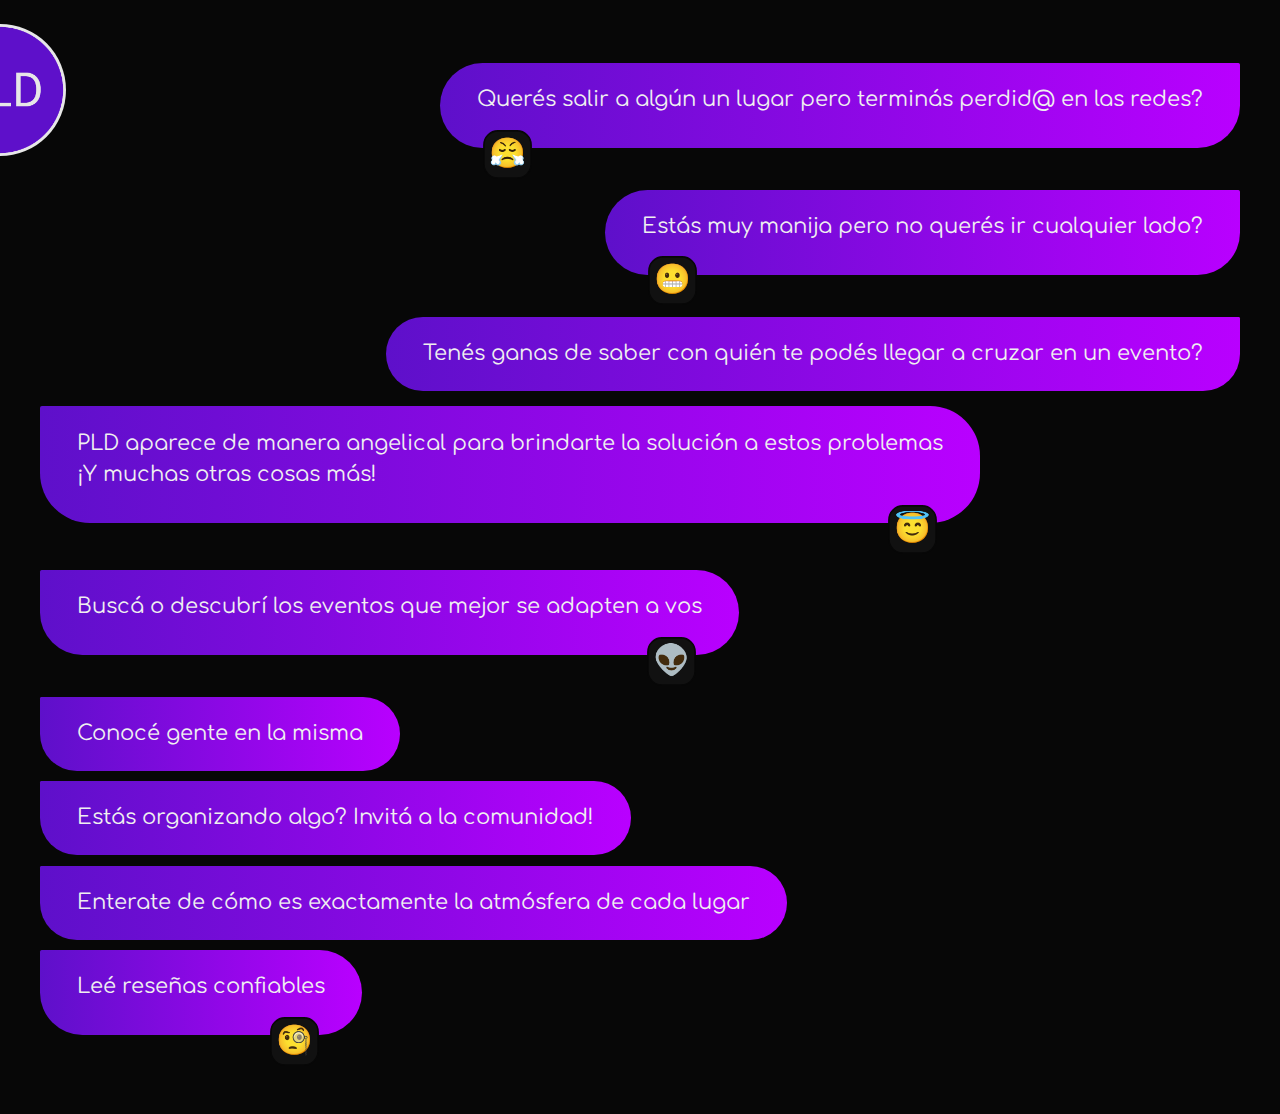
<file: pages/about.html>
<html lang="es">
  <head>
    <meta charset="UTF-8" />
    <meta name="viewport" content="width=device-width, initial-scale=1.0" />
    <title>PLD - Info</title>
    <link rel="icon" type="image/x-icon" href="../imgs/logo.png" />
    <link rel="preconnect" href="https://fonts.googleapis.com" />
    <link rel="preconnect" href="https://fonts.gstatic.com" crossorigin />
    <link
      href="https://fonts.googleapis.com/css2?family=Comfortaa&display=swap"
      rel="stylesheet"
    />
    <link
      rel="stylesheet"
      href="https://cdn.jsdelivr.net/npm/bootstrap@4.3.1/dist/css/bootstrap.min.css"
      integrity="sha384-ggOyR0iXCbMQv3Xipma34MD+dH/1fQ784/j6cY/iJTQUOhcWr7x9JvoRxT2MZw1T"
      crossorigin="anonymous"
    />
    <link rel="stylesheet" href="../style/index.css" />
    <link rel="stylesheet" href="../style/header.css" />
    <link rel="stylesheet" href="style/about.css" />
    <link rel="stylesheet" href="style/fixed-logo.css" />
  </head>
  <body>
    <div class="floating-logo">
      <a href="../index.html">
        <img src="../imgs/logo.png" alt="Logo">
      </a>
    </div>
    <section class="about-section">
      <div class="igdm-down igdm">
        Querés salir a algún un lugar pero terminás perdid@ en las redes?
        <div class="emoji-reaction">😤</div>
      </div>
      <div class="igdm-down igdm">
        Estás muy manija pero no querés ir cualquier lado?
        <div class="emoji-reaction">😬</div>
      </div>
      <div class="igdm-down igdm">
        Tenés ganas de saber con quién te podés llegar a cruzar en un evento?
      </div>
    </section>
    <section class="about-section">
      <div class="igdm-top igdm">
        PLD aparece de manera angelical para brindarte la solución a estos
        problemas <br />¡Y muchas otras cosas más!
        <div class="emoji-reaction">😇</div>
      </div>
    </section>
    <section class="about-section">
      <div class="igdm-top igdm">
        Buscá o descubrí los eventos que mejor se adapten a vos
        <div class="emoji-reaction">👽</div>
      </div>
      <div class="igdm-top igdm">Conocé gente en la misma</div>
      <div class="igdm-top igdm">
        Estás organizando algo? Invitá a la comunidad!
      </div>
      <div class="igdm-top igdm">
        Enterate de cómo es exactamente la atmósfera de cada lugar
      </div>
      <div class="igdm-top igdm">
        Leé reseñas confiables
        <div class="emoji-reaction">🧐</div>
      </div>
    </section>
    <script src="./home-link.js"></script>
  </body>
</html>
</file>
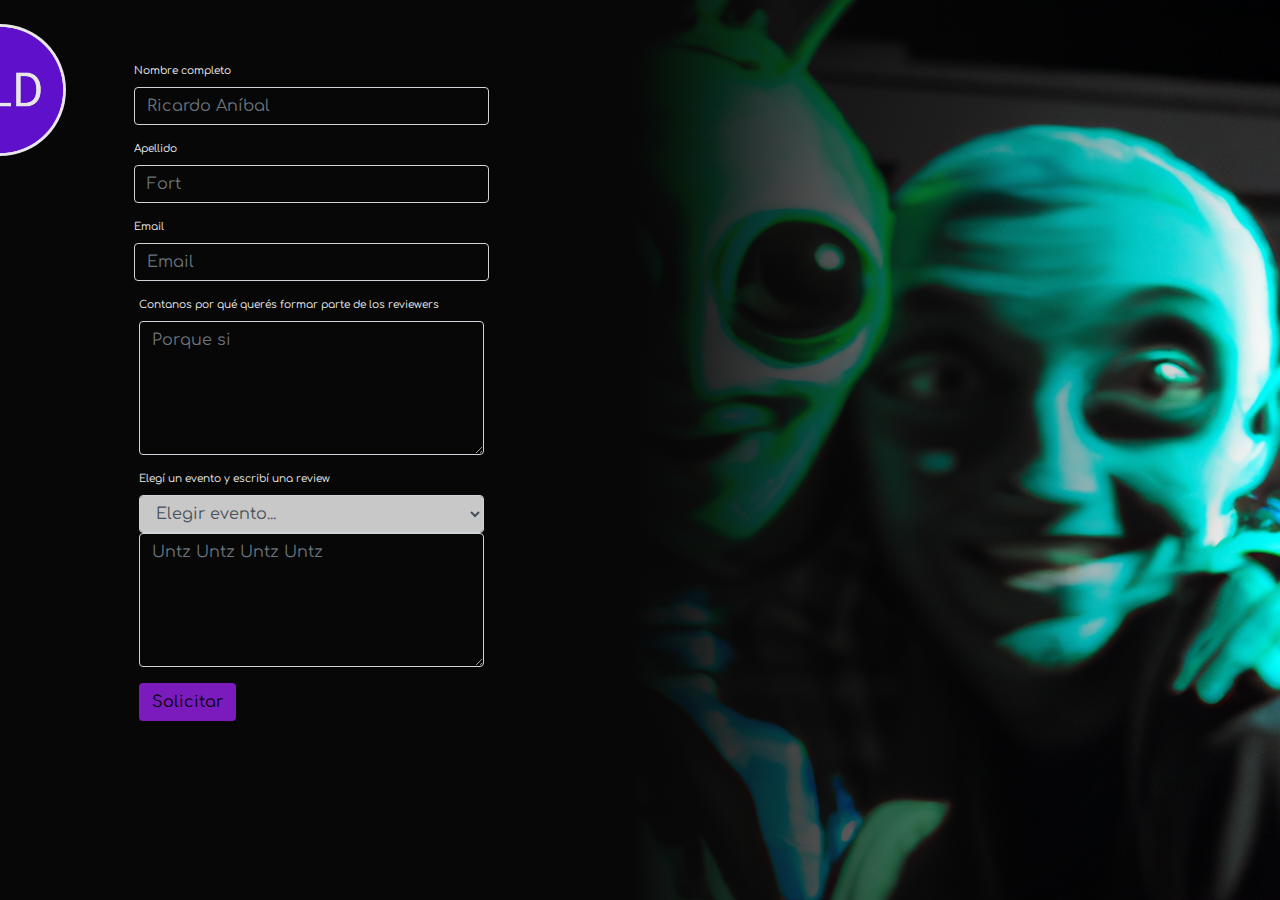
<file: pages/join-reviewer-page.html>
<html lang="es">
   <head>
      <meta charset="UTF-8" />
      <meta name="viewport" content="width=device-width, initial-scale=1.0" />
      <title>PLD - Se un reviewer</title>
      <link rel="icon" type="image/x-icon" href="../imgs/logo.png" />
      <link rel="preconnect" href="https://fonts.googleapis.com" />
      <link rel="preconnect" href="https://fonts.gstatic.com" crossorigin />
      <link
        href="https://fonts.googleapis.com/css2?family=Comfortaa&display=swap"
        rel="stylesheet"
      />
      <link
        rel="stylesheet"
        href="https://cdn.jsdelivr.net/npm/bootstrap@4.3.1/dist/css/bootstrap.min.css"
        integrity="sha384-ggOyR0iXCbMQv3Xipma34MD+dH/1fQ784/j6cY/iJTQUOhcWr7x9JvoRxT2MZw1T"
        crossorigin="anonymous"
      />
      <link rel="stylesheet" href="../style/index.css" />
      <link rel="stylesheet" href="style/join-reviewer-page.css" />
      <link rel="stylesheet" href="style/fixed-logo.css" />
    </head>
<body>
  <div class="floating-logo">
    <a><img src="../imgs/logo.png" alt="Logo"></a>
  </div>
  <form>
    <div class="form-row">
      <div class="form-group col-12">
        <label for="inputFirstName">Nombre completo</label>
        <input type="text" class="form-control" id="inputFirstName" placeholder="Ricardo Aníbal">
      </div>
      <div class="form-group col-12">
        <label for="inputLastName">Apellido</label>
        <input type="text" class="form-control" id="inputLastName" placeholder="Fort">
      </div>
      <div class="form-group col-12">
        <label for="inputEmail">Email</label>
        <input type="email" class="form-control" id="inputEmail" placeholder="Email">
      </div>
    </div>

    <div class="form-group col-md-12">
      <label for="textareaWhy">Contanos por qué querés formar parte de los reviewers</label>
      <textarea class="form-control" id="textareaWhy" rows="5" placeholder="Porque si"></textarea>
    </div>
    <div class="form-group col-md-12">
      <label for="textareaReview">Elegí un evento y escribí una review</label>
      <select id="inputState" class="form-control">
        <option selected>Elegir evento...</option>
        <option>Evento 1</option>
        <option>Evento 2</option>
        <option>Evento 3</option>
      </select>
      <textarea class="form-control" id="textareaReview" rows="5" placeholder="Untz Untz Untz Untz"></textarea>
    </div>
    <button type="submit" class="btn">Solicitar</button>
  </form>
  <div class="img-container">
    <div class="overlay"></div>
  </div>
  <script>
    document.querySelector(".img-container").innerHTML+=`<img src="../imgs/aliens-${Math.floor(Math.random() * 4) + 1}.png" alt="Amiguis">`
  </script>
  <script src="./home-link.js"></script>
</body>
</html>
</file>
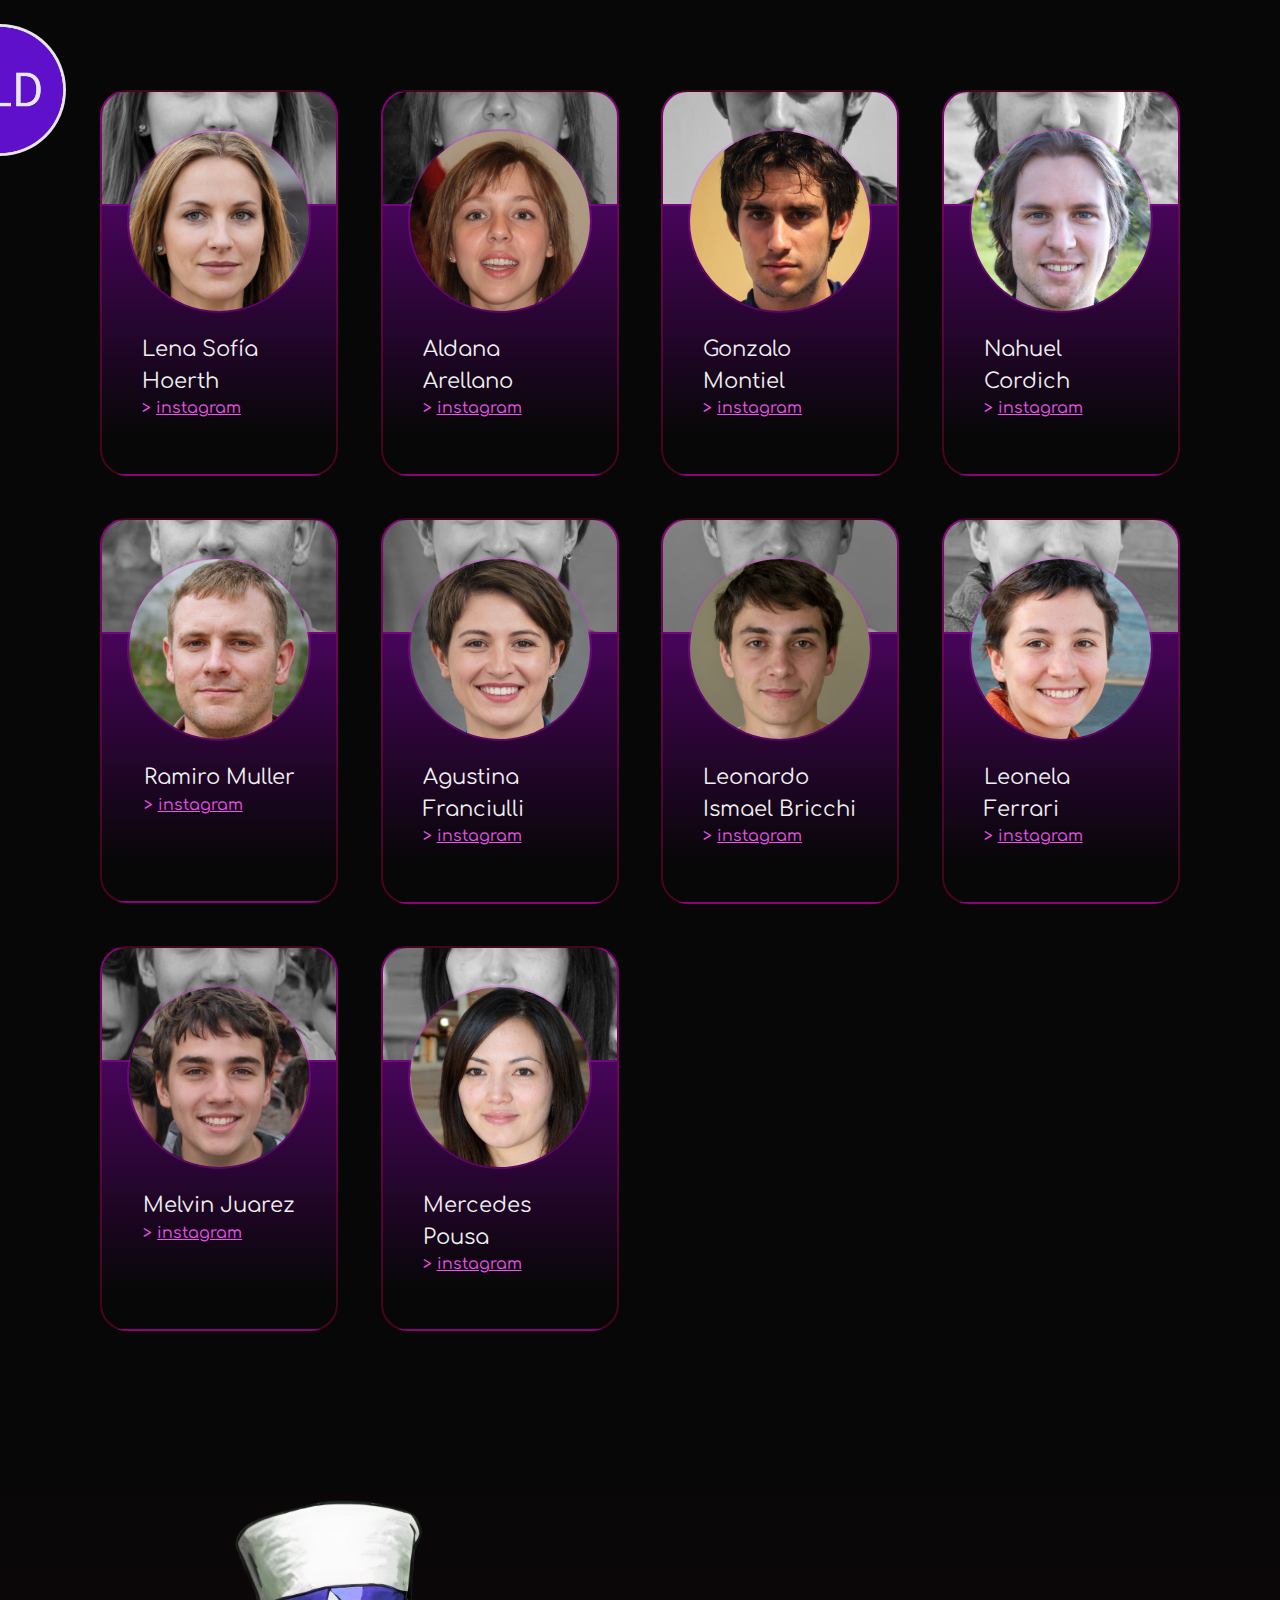
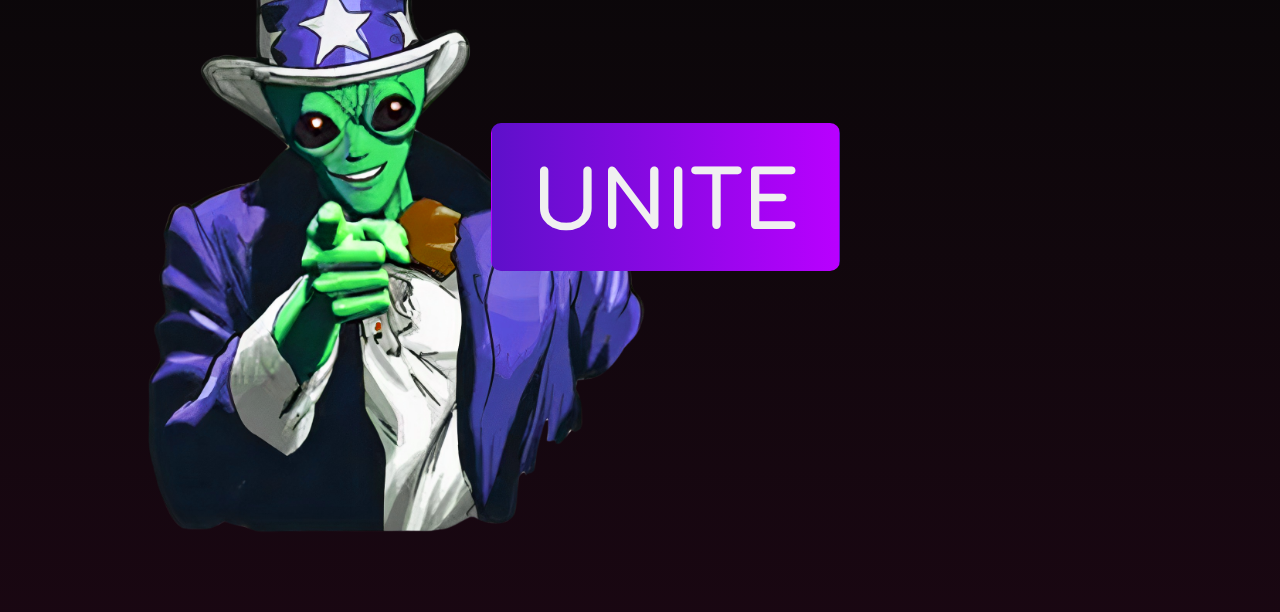
<file: pages/reviewers.html>
<html lang="es">
   <head>
      <meta charset="UTF-8" />
      <meta name="viewport" content="width=device-width, initial-scale=1.0" />
      <title>PLD - Reviewers</title>
      <link rel="icon" type="image/x-icon" href="../imgs/logo.png" />
      <link rel="preconnect" href="https://fonts.googleapis.com" />
      <link rel="preconnect" href="https://fonts.gstatic.com" crossorigin />
      <link
         href="https://fonts.googleapis.com/css2?family=Comfortaa&display=swap"
         rel="stylesheet"
      />
      <link
         rel="stylesheet"
         href="https://cdn.jsdelivr.net/npm/bootstrap@4.3.1/dist/css/bootstrap.min.css"
         integrity="sha384-ggOyR0iXCbMQv3Xipma34MD+dH/1fQ784/j6cY/iJTQUOhcWr7x9JvoRxT2MZw1T"
         crossorigin="anonymous"
      />
      <link rel="stylesheet" href="../style/index.css" />
      <link rel="stylesheet" href="style/reviewers.css" />
      <link rel="stylesheet" href="style/fixed-logo.css" />
   </head>
   <body>
      <div class="floating-logo">
         <a><img src="../imgs/logo.png" alt="Logo" /></a>
      </div>
      <div id="reviewers-grid"></div>
      <div id="join-reviewers">
        <img class="ufosam" src="../imgs/ufosam.png" alt="Ufo Sam">
        <a href="./join-reviewer-page.html" class="btn">UNITE</a>
      </div>
      <script src="./reviewers.js"></script>
      <script src="./home-link.js"></script>
   </body>
</html>
</file>
<file: style/index.css>
* {
  margin: 0;
  padding: 0;
}

.gradient-bg {
  background: linear-gradient(90deg, rgba(94,16,202,1) 0%, rgba(185,0,255,1) 100%);
}

body {
  width: 100%;
  background-color: rgb(7, 7, 7);
  color: rgb(240, 240, 240);
  font-family: Comfortaa;
  display: flex;
  flex-direction: column;
}

a {
  text-decoration: none !important;
  color: inherit !important;
}

.marcianito-box {
  width: 100vw;
  height: 4em;
  overflow: hidden;
  position: relative;
  z-index: 0;
}

.marcianito {
  height: 100%;
  position: absolute;
  z-index: 2;
  animation: moverMarcianito 5s linear infinite;
}

@keyframes moverMarcianito {
  0% {
    left: -200px;
  }
  100% {
    left: 100%;
  }
}

@media (min-width: 768px) {
  body {
    font-size: 0.66em;
  }

  .marcianito-box {
    height: 10em;
  }
}
</file>
<file: style/header.css>
header {
  height: 100vh;
  display: flex;
  justify-content: space-between;
  align-items: center;
  overflow: hidden;
  padding-bottom: 50px;
}

.bg-image img {
  width: 100%;
}

.logo-container {
  flex: 2;
  transform: scale(0.6);
}

#logo {
  width: 100%;
  aspect-ratio: 1;
}

.banner {
  flex: 1;
  display: flex;
  flex-direction: column;
  justify-content: space-evenly;
  gap: 15px;
  font-size: 0.75em;
  position: relative;
  opacity: 0.75;
}

.igdm {
  width: fit-content;
  padding: 0.5em 1em;
  font-size: 2em;
  background: linear-gradient(90deg, rgba(94,16,202,1) 0%, rgba(185,0,255,1) 100%);
}

.igdm-top {
  border-radius: 2px 50px 50px 50px;
  align-self: flex-start;
}

.igdm-down {
  border-radius: 50px 2px 50px 50px;
  align-self: flex-end;
}

.igdm-down img {
  height: 1em;
}

.bg-image {
   display: none;
  position: absolute;
  transform: scale(240%) translate(-18%, -10%);
  z-index: -1;
}

@media (min-width: 768px) {
  header {
    height: fit-content;
    padding-bottom: 0;
  }

  .banner {
    flex: 3;
    padding-inline: 25%;
  }

  .bg-image {
   display: block;
  }
}

/* MQ para solucionar problemas con tamaños muy grandes */
@media (min-width: 3850px) {
  .banner .igdm {
    margin-right: 10vmax;
  }
}

* {
  box-sizing: border-box;
}
</file>
<file: pages/style/about.css>
body {
  padding: 6em 1em 3em 1em;
}

.about-section {
  display: flex;
  flex-direction: column;
  margin-block-end: 0.5em;
}

.igdm {
  padding: 1em 1.75em;
  font-size: 1em;
  position: relative;
  margin-block-end: 0.5em;
}

.igdm-top {
  align-self: start;
}

.igdm-down {
  align-self: end;
}

.emoji-reaction {
  background-color: #111111;
  font-size: 1.75em;
  position: absolute;
  bottom: -1em;
  border-radius: 0.5em;
  padding: 0 0.15em;
  aspect-ratio: 1;
  border: 2px solid rgb(7, 7, 7);
  transform: scale(0.8);
}

.igdm-top .emoji-reaction {
  right: 1em;
}

.igdm-down .emoji-reaction {
  left: 1em;
}

.igdm:has(.emoji-reaction) {
  margin-block-end: 2em;
  padding-block-end: 1.5em;
}

@media (min-width: 768px) {
  body {
    padding: 6em 1em 3em 1em;
    display: flex;
    flex-direction: column;
    align-items: center;
  }

  .about-section {
    width: 1200px;
  }

  .igdm {
    font-size: 2em;
  }
}
</file>
<file: pages/style/fixed-logo.css>
.floating-logo {
  display: flex;
  justify-content: right;
  position: fixed;
  left: -40px;
  top: 20px;
  width: 80px;
  height: 80px;
  z-index: 10;
  transition: padding-inline-start 0.25s;
}

.floating-logo:hover {
  cursor: pointer;
  padding-inline-start: 200px;
}

.floating-logo img {
  height: 100%;
  aspect-ratio: 1;
  transform: scale(1.1);
  background-color: #e7e7e7;
  border-radius: 100%;
}

@media (min-width: 768px) {
  .floating-logo {
   left: -60px;
   top: 30px;
   width: 120px;
   height: 120px;
 }
 
 .floating-logo:hover {
    padding-inline-start: 200px;
 }
}
</file>
<file: pages/style/join-reviewer-page.css>
body {
  padding-inline-start: 10vw;
  flex-direction: row;
  gap: 4em;
}

form {
  margin: 6em 3em 6em 1em;
  height: fit-content;
}

.form-group {
  padding: 0 !important;
}

button {
  color: black !important;
  background-color: #7c1bbd !important;
}

button:focus,
button:active {
  outline: none !important;
  box-shadow: none;
}

.img-container {
  display: none;
}

input, textarea {
  font-size: inherit;
  padding: 0.25em 0.5em;
  background-color: transparent !important;
  color: #e7e7e7;
}

select {
  background-color: rgb(200,200,200) !important;
}

input:focus {
  box-shadow: none;
  border: solid 1px rgb(137, 16, 202);
  background-color: rgba(255, 255, 255, 0.5) !important;
  color: #070707;
}

@media (min-width: 768px) {
  form {
    margin: 6em 10em 6em 1em;
    width: 30%;
  }

  .img-container {
    position: relative;
    display: flex;
    flex: 1;
  }

  .img-container img {
    width: 100%;
    object-fit: cover;
    display: flex;
  }

  .overlay {
    position: absolute;
    top: 0;
    left: 0;
    width: 100%;
    height: 100%;
    background: linear-gradient(to right, #070707, transparent);
  }
}
</file>
<file: pages/style/reviewers.css>
#reviewers-grid {
  display: grid;
  grid-template-columns: 1fr 1fr;
  grid-auto-rows: 40vh;
  margin: 10vh 1em;
  gap: 1em;
  font-size: 0.75em;
}

.reviewer-card {
  position: relative;
  display: flex;
  flex-direction: column;
  justify-content: start;
  padding-block: 1.75em;
  gap: 1em;
  align-items: center;
  background: linear-gradient(
    180deg,
    rgba(200, 0, 255, 0.5) 0%,
    rgb(7, 7, 7) 90%
  );
  border-radius: 1.25em;
  overflow: hidden;
  border: solid 2px rgba(255, 0, 100, 0.25);
}

.reviewer-card * {
  z-index: 2;
}

.reviewer-photo-bg {
  position: absolute;
  top: 0;
  width: 100%;
  height: 30%;
  overflow: hidden;
  border-bottom: solid 2px rgba(255, 0, 255, 0.25);
}

.reviewer-photo-bg img {
  width: 100%;
  filter: grayscale(1);
  transform: translateY(-50%);
}

.reviewer-photo {
  aspect-ratio: 1;
  overflow: hidden;
  border-radius: 100%;
  border: solid 2px rgba(255, 0, 255, 0.25);
  box-sizing: content-box;
}

.reviewer-photo img {
  width: 100%;
  object-fit: contain;
}

.reviewer-text {
  padding-inline: 20px;
}

.reviewer-media {
  color: rgb(238, 83, 238);
  font-size: 0.75em;
}

#join-reviewers {
  position: relative;
  height: 100vh;
  width: 100vw;
  display: flex;
  flex-direction: column;
  align-items: center;
  justify-content: center;
  background: linear-gradient(180deg, transparent 0%, rgba(80, 8, 51, 0.25) 100%);
  padding-bottom: 20vh;
}

.ufosam {
  width: 100%;
  object-fit: contain;
  filter: hue-rotate(45deg);
}

.btn {
  font-weight: bold;
  padding-top: 10px;
  padding-inline: 30px;
  position: absolute;
  bottom: 120px;
  font-size: 40px;
  border-radius: 10px;
  background: linear-gradient(90deg, rgba(94,16,202,1) 0%, rgba(185,0,255,1) 100%);
  transition: filter 0.25s;
}

@media (min-width: 768px) {
  #reviewers-grid {
    grid-template-columns: 1fr 1fr 1fr 1fr;
    grid-auto-rows: min-content;
    margin: 10vh 100px;
    gap: 2em;
    font-size: 2em;
  }

  .reviewer-card {
   aspect-ratio: 0.618;
 }

  .reviewer-photo {
    height: 20vh;
  }

  .reviewer-text {
    padding-inline: 40px;
    overflow: hidden;
  }

  .reviewer-media {
    color: rgb(238, 83, 238);
  }

  #join-reviewers {
    width: 100%;
    height: fit-content;
    flex-direction: row;
    justify-content: left;
    padding-bottom: 0;
  }

  .ufosam {
    width: 61.8%;
  }
  
  .btn {
    margin-top: 200px;
    position: relative;
    padding-top: 20px;
    padding-inline: 40px;
    font-size: 80px;
    transform: translateX(-300px);
  }
  
  .btn:hover {
    cursor: pointer;
    filter: contrast(3);
  }
}
</file>
